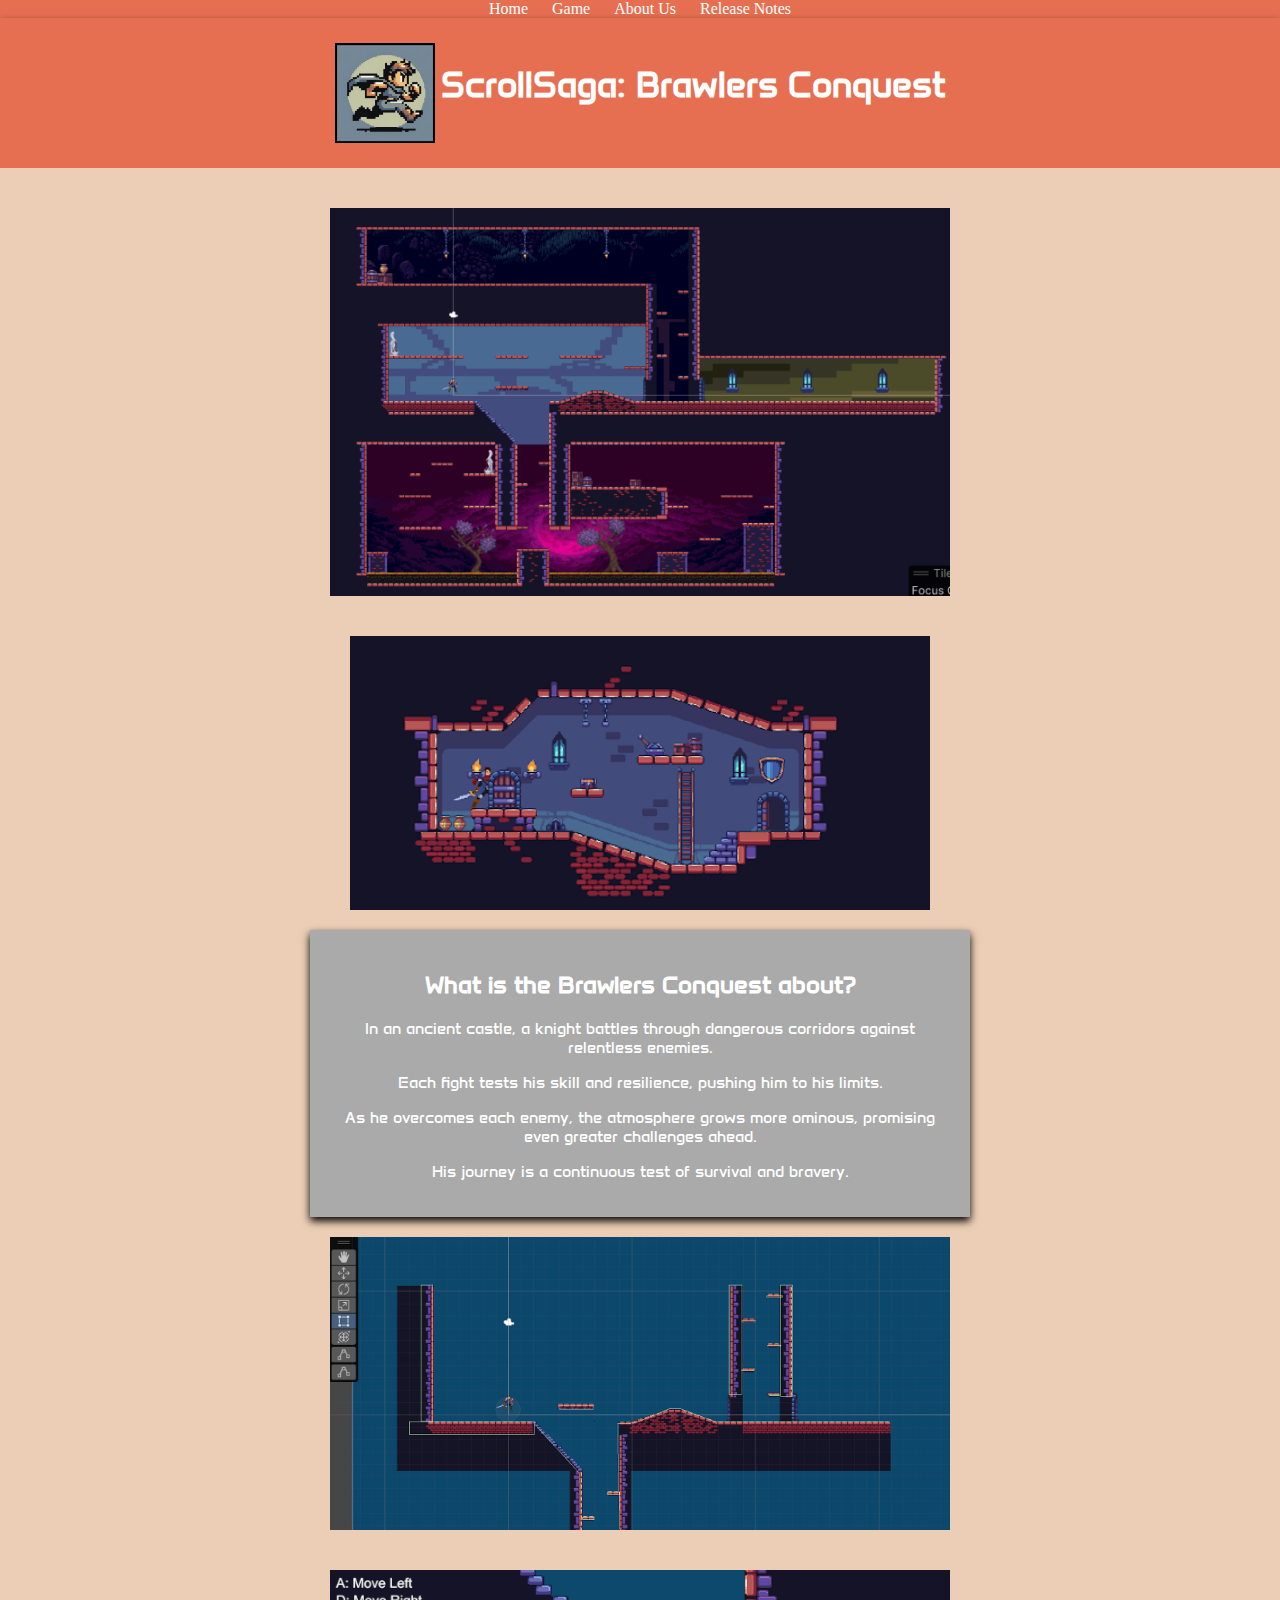
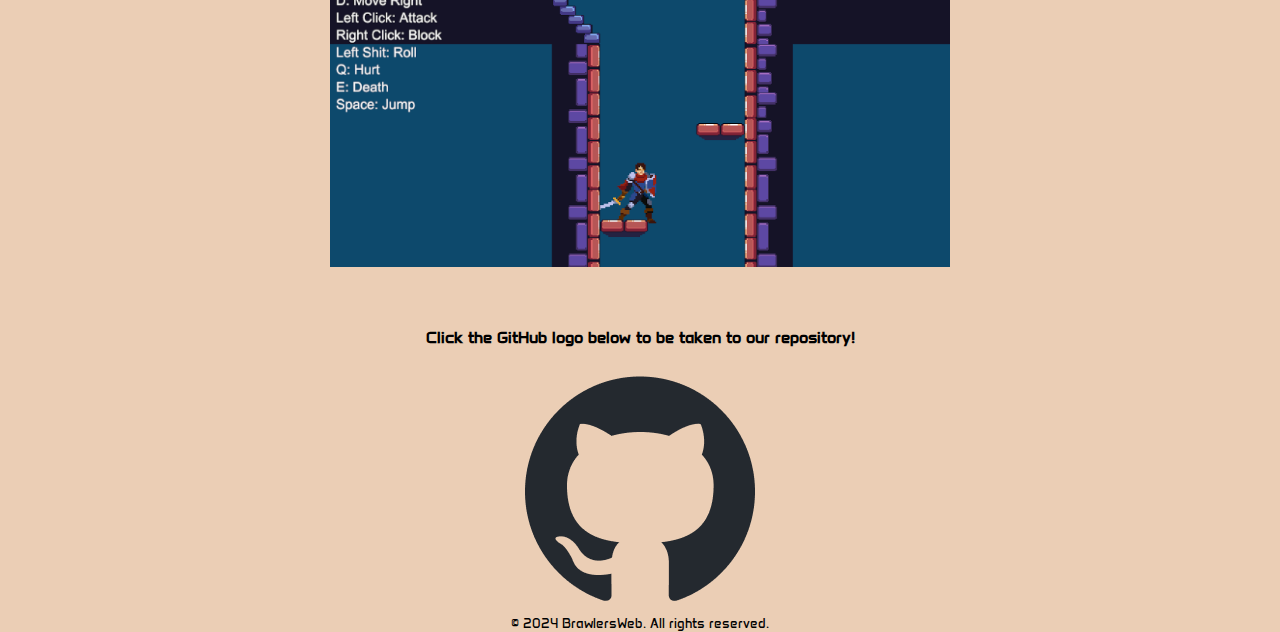
<file: docs/index.html>
<!DOCTYPE html>
<html lang="en">
<head>
    <meta charset="UTF-8">
    <meta name="viewport" content="width=device-width, initial-scale=1">
    <link href="https://fonts.googleapis.com/css2?family=Anta&display=swap" rel="stylesheet">
    <link rel="stylesheet" type="text/css" href="style/index.css"/>
    <title>Brawlers Conquest: Home</title>
    <nav>
        <ul>
            <li><a href="index.html">Home</a></li>
            <li><a href="pages/game.html">Game</a></li>
            <li><a href="pages/about.html">About Us</a></li>
            <li><a href="pages/ReleaseNotes.html">Release Notes</a></li>
        </ul>
    </nav>
</head>
<body>

    <header>
        <div class="icon">
            <img src="Images/PlayerIcon.png" alt="Brawler Icon">
            <span class="title">ScrollSaga: Brawlers Conquest</span>
        </div>
    </header>
    <main>
        <section class="content">
            <div class="snapshots">
                <img src="Images/Level1Map.png" alt="Level1 Map"> 
                <img src="Images/Level1.png" alt="Level1 Screenshot"> 
                <div class="text">
                    <h2>What is the Brawlers Conquest about?</h2>
                    <p>In an ancient castle, a knight battles through dangerous corridors against relentless enemies.</p>
                    <p>Each fight tests his skill and resilience, pushing him to his limits.</p>
                    <p>As he overcomes each enemy, the atmosphere grows more ominous, promising even greater challenges ahead.</p>
                    <p>His journey is a continuous test of survival and bravery.</p>
                </div>
                <img src="Images/Dev1.png" alt="Devmap 1"> 
                <img src="Images/Dev2.png" alt="Devmap 2"> 
            </div>
        </section>
    </main>
    <footer>
        <section class="links">
            <div class="reference">
                <h4>Click the GitHub logo below to be taken to our repository!</h4>
            </div>
            <div class="github-icon">
                <a href="https://github.com/ScrollSaga-Brawlers-Conquest/ScollSaga-Brawlers-Conquest" target="_blank">
                    <img src="Images/GithubIcon.png" alt="GitHub Icon">
                </a>
            </div>
        </section>
        <small>© 2024 BrawlersWeb. All rights reserved.</small>
    </footer>
</body>    
</html>
</file>
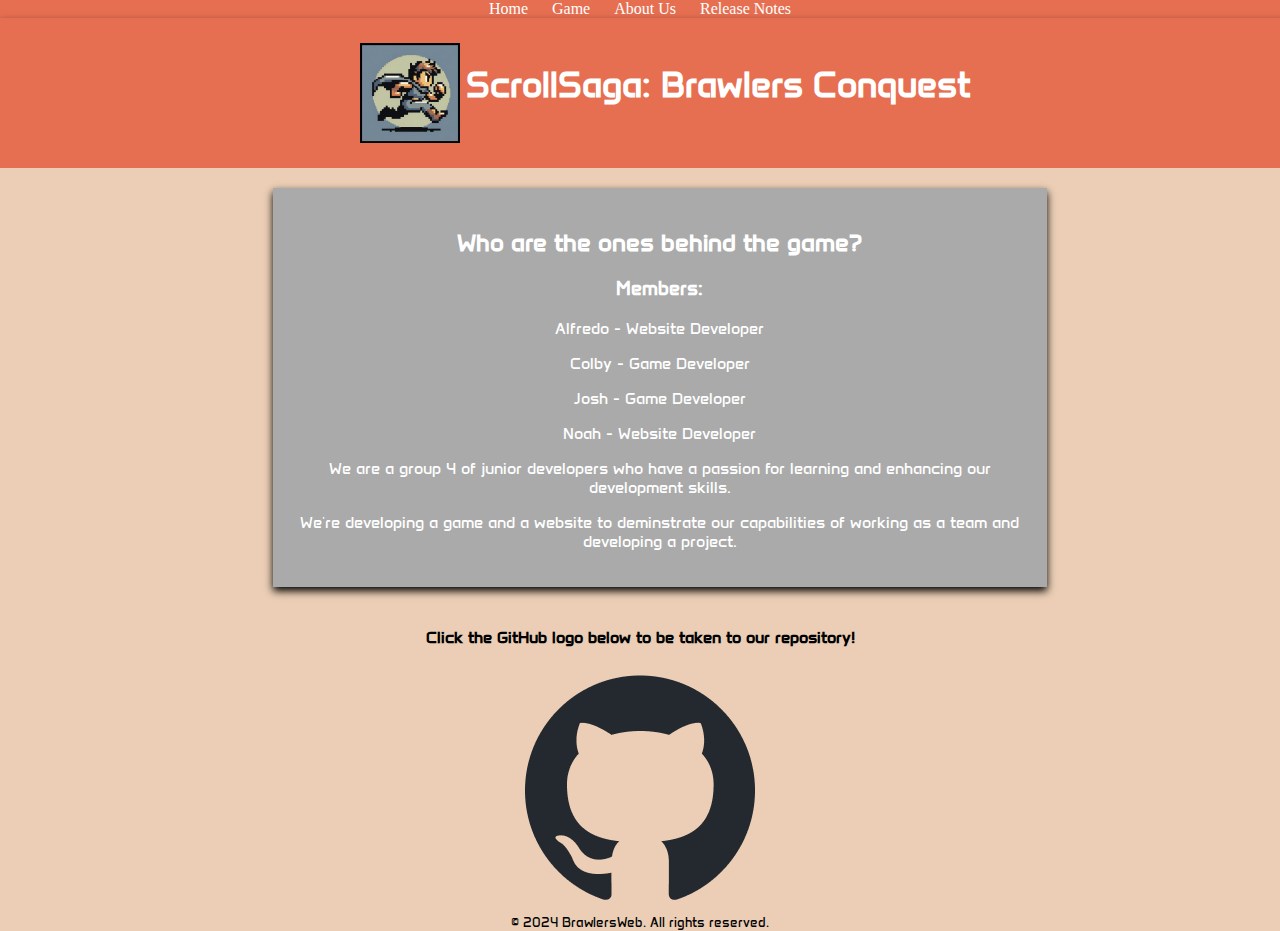
<file: docs/pages/about.html>
<!DOCTYPE html>
<html lang="en">
<head>
    <meta charset="UTF-8">
    <meta name="viewport" content="width=device-width, initial-scale=1">
    <link href="https://fonts.googleapis.com/css2?family=Anta&display=swap" rel="stylesheet">
    <link rel="stylesheet" type="text/css" href="../style/about.css"/>
    <title>Brawlers Conquest: About Us</title>
    <nav>
        <ul>
            <li><a href="../index.html">Home</a></li>
            <li><a href="../pages/game.html">Game</a></li>
            <li><a href="../pages/about.html">About Us</a></li>
            <li><a href="../pages/ReleaseNotes.html">Release Notes</a></li>
        </ul>
    </nav>
</head>
<body>

    <header>
        <div class="icon">
            <img src="../Images/PlayerIcon.png" alt="Brawler Icon">
            <span class="title">ScrollSaga: Brawlers Conquest</span>
        </div>
    </header>
    <main>
        <section class="content">
            <div class="text">
                <h2>Who are the ones behind the game?</h2>
                <h3>Members: </h3>
                <p>Alfredo - Website Developer</p>
                <p>Colby - Game Developer</p>
                <p>Josh - Game Developer</p>
                <p>Noah - Website Developer</p>
                <p>We are a group 4 of junior developers who have a passion for learning and enhancing our development skills.</p>
                <p>We're developing a game and a website to deminstrate our capabilities of working as a team and 
                    developing a project.</p>
            </div>   
        </section>
    </main>
    <footer>
        <section class="links">
            <div class="refrence">
                <h4>Click the GitHub logo below to be taken to our repository!</h4>
            </div>
            <div class="github-icon">
                <a href="https://github.com/ScrollSaga-Brawlers-Conquest/ScollSaga-Brawlers-Conquest" target="_blank">
                    <img src="../Images/GithubIcon.png" alt="GitHub Icon">
                </a>
            </div>
        </section>
        <small>© 2024 BrawlersWeb. All rights reserved.</small>
    </footer>
</body>    
</html>
</file>
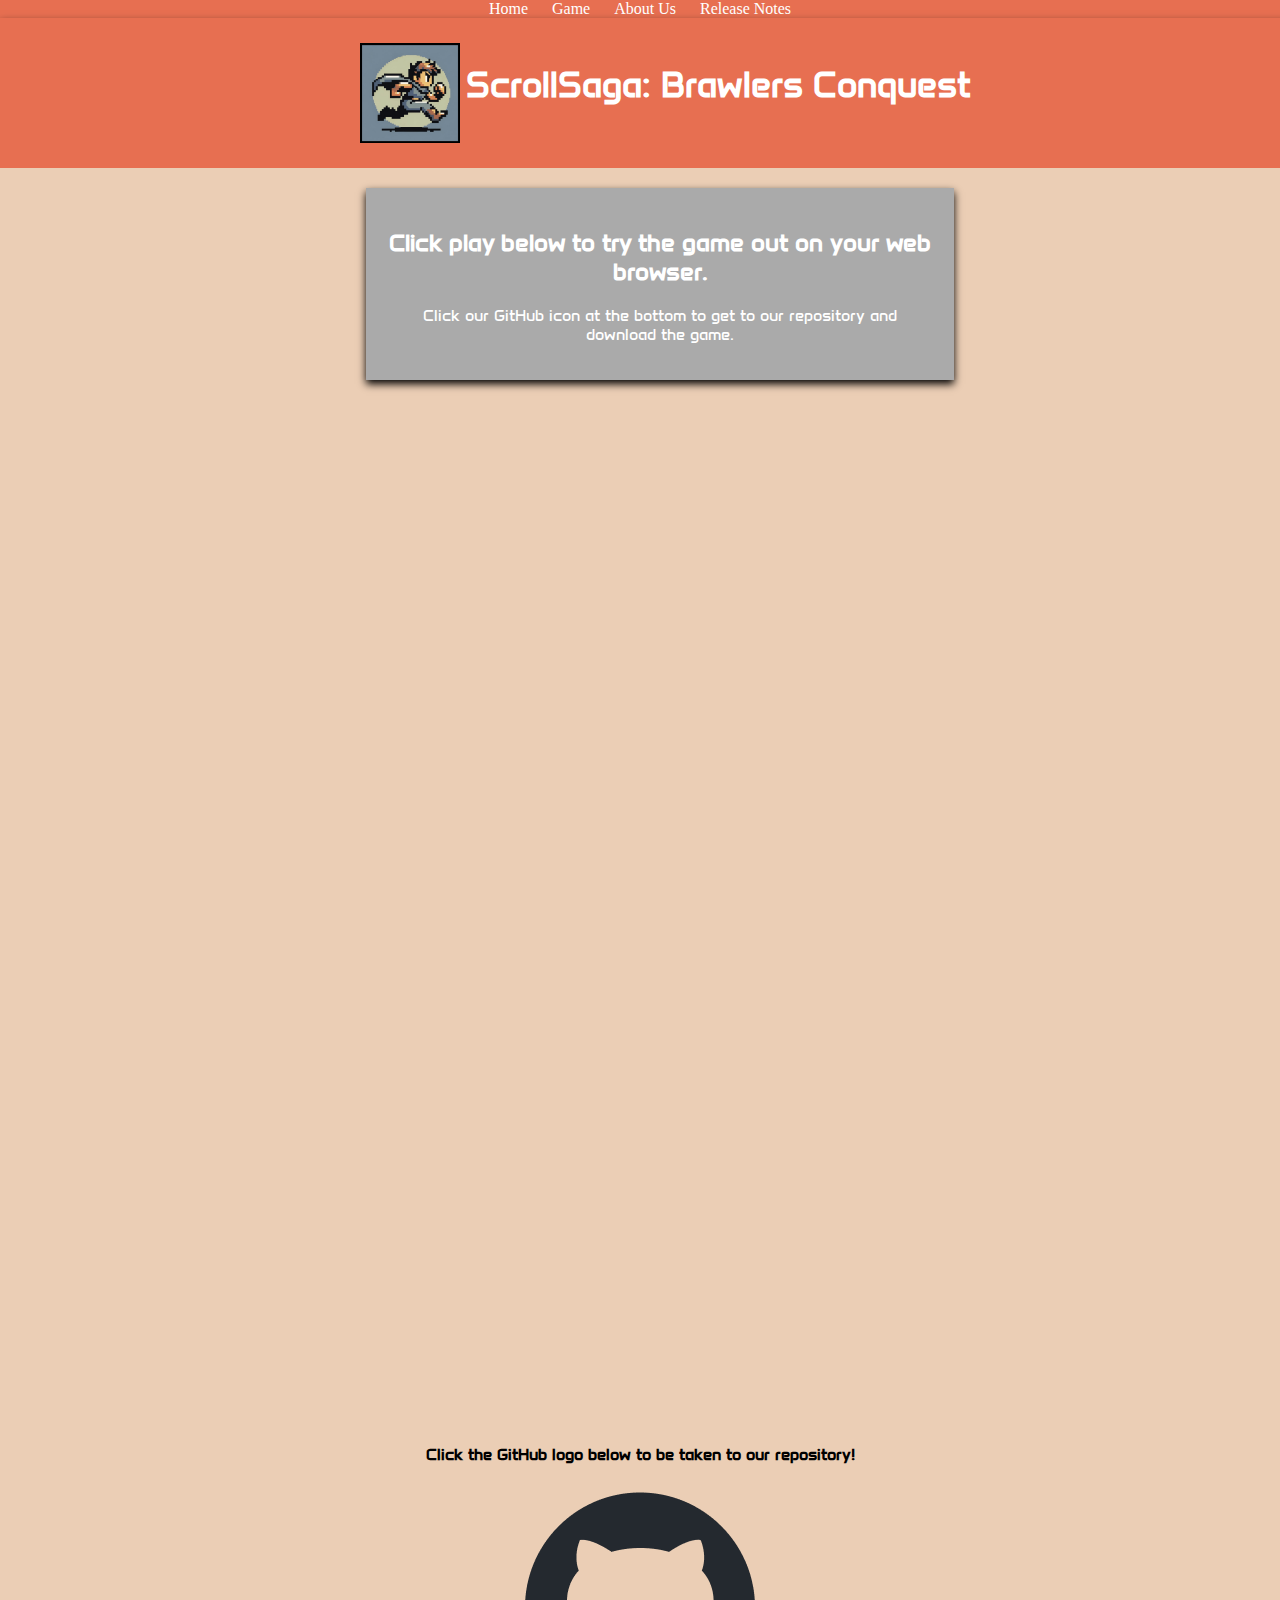
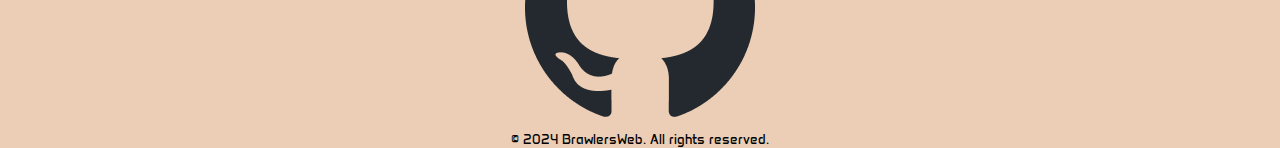
<file: docs/pages/game.html>
<!DOCTYPE html>
<html lang="en">
<head>

    <meta charset="UTF-8">
    <meta name="viewport" content="width=device-width, initial-scale=1">
    <link href="https://fonts.googleapis.com/css2?family=Anta&display=swap" rel="stylesheet">
    <link rel="stylesheet" type="text/css" href="../style/game.css"/>
    <title>Brawlers Conquest: Game</title>
    <nav>
        <ul>
            <li><a href="../index.html">Home</a></li>
            <li><a href="../pages/game.html">Game</a></li>
            <li><a href="../pages/about.html">About Us</a></li>
            <li><a href="../pages/ReleaseNotes.html">Release Notes</a></li>
        </ul>
    </nav>
</head> 
<body>

    <header>
        <div class="icon">
            <img src="../Images/PlayerIcon.png" alt="Brawler Icon">
            <span class="title">ScrollSaga: Brawlers Conquest</span>
        </div>
    </header>
    <main>
        <section class="content">
            <div class="text">
                <h2>Click play below to try the game out on your web browser.</h2>
                <p>Click our GitHub icon at the bottom to get to our repository and download the game.</p>
            </div>
        </section>
        <div class="Game">
            <iframe id='webgl_iframe' frameborder="0" allow="autoplay; fullscreen; vr" allowfullscreen="" allowvr=""
            mozallowfullscreen="true" src="https://play.unity.com/mg/other/webgl-builds-398080"  width="810"
            height="1000" onmousewheel="" webkitallowfullscreen="true"></iframe>
        </div>
    </main>
    <footer>
        <section class="links">
            <div class="refrence">
                <h4>Click the GitHub logo below to be taken to our repository!</h4>
            </div>
            <div class="github-icon">
                <a href="https://github.com/ScrollSaga-Brawlers-Conquest/ScollSaga-Brawlers-Conquest" target="_blank">
                    <img src="../Images/GithubIcon.png" alt="GitHub Icon">
                </a>
            </div>
        </section>
        <small>© 2024 BrawlersWeb. All rights reserved.</small>
    </footer>
</body>    
</html>
</file>
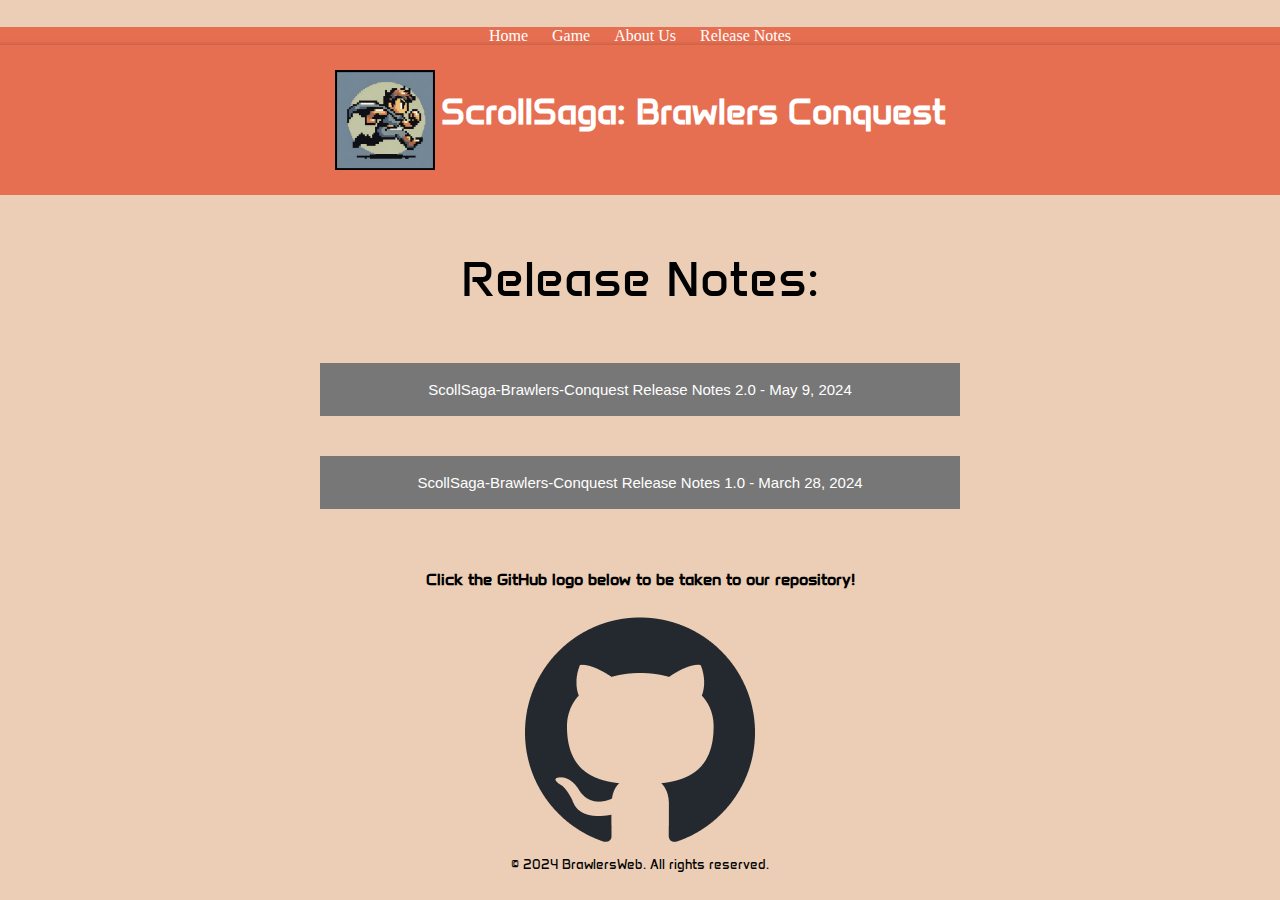
<file: docs/pages/ReleaseNotes.html>
<!DOCTYPE html>
<html lang="en">
<head>

    <meta charset="UTF-8">
    <meta name="viewport" content="width=device-width, initial-scale=1">
    <link href="https://fonts.googleapis.com/css2?family=Anta&display=swap" rel="stylesheet">
    <link rel="stylesheet" type="text/css" href="../style/updates.css"/>
    <title>Brawlers Conquest: Release Notes</title>
    <nav>
        <ul>
            <li><a href="../index.html">Home</a></li>
            <li><a href="../pages/game.html">Game</a></li>
            <li><a href="../pages/about.html">About Us</a></li>
            <li><a href="../pages/ReleaseNotes.html">Release Notes</a></li>
        </ul>
    </nav>
</head>
<body>
    <header>
        <div class="icon">
            <img src="../Images/PlayerIcon.png" alt="Brawler Icon">
            <span class="title">ScrollSaga: Brawlers Conquest</span>
        </div>
    </header>
    <main>
        <h1>
            Release Notes:
        </h1>
        <button type="button" class="collapsible">ScollSaga-Brawlers-Conquest Release Notes 2.0 - May 9, 2024</button>
        <div class="content">
            <div class="text">
                <h2>Release Notes: Version 2.0</h2>
                <p>Coming Soon</p>
                <h2>Known Issues:</h2>
                <p>We're working to deliver a flawless experience. If you encounter any issues, please share your feedback with us at feedback@brawlersconquest.com.</p>
            </div>
        </div>
        <button type="button" class="collapsible">ScollSaga-Brawlers-Conquest Release Notes 1.0 - March 28, 2024</button>
        <div class="content">
            <div class="text">
                <h2>Release Notes: Version 1.0</h2>
                <p>Welcome to the launch of "Brawler's Conquest"! Get ready for an adventure 
                    in a medieval world filled with action. Here's what you might expect in this release:</p>
                <h2>Intro:</h2>
                <p>Embark on an epic journey through the medieval world of "Brawler's Conquest." 
                    Where you control a hero that is on an important quest.</p>
                <h2>Feature Highlights:</h2>
                <p>Exciting Gameplay: Learn the mechanics of our Hero, which lets you fight and 
                    explore areas of the level.</p>
                <p>Exploration: Explore a detailed level packed with secrets, and treasures.</p>
                <h2>Requirements:</h2>
                <p>Simply follow the link bellow to play a quick demo of our 
                    game. This game is made using the Unity game engine.</p>
                <p><a href="https://play.unity.com/mg/other/webgl-builds-398080" id="Link">Game Link</a></p>
                <h2>Configuration:</h2>
                <p>Setting up "Brawler's Conquest" is easy! Click the link to be guided to a demo of what we've created so far.</p>
                <h2>Product Roadmap:</h2>
                <p>Stay tuned for future updates! Expect completed layouts, enemies, and what rewards might be added to help our Hero.</p>
                <h2>Known Issues:</h2>
                <p>We're working to deliver a flawless experience. If you encounter any issues, 
                    please share your feedback with us at feedback@brawlersconquest.com.</p>
            </div>
        </div>
        <script>
            var coll = document.getElementsByClassName("collapsible");
            var i;
            
            for (i = 0; i < coll.length; i++) {
              coll[i].addEventListener("click", function() {
                this.classList.toggle("active");
                var content = this.nextElementSibling;
                if (content.style.display === "block") {
                  content.style.display = "none";
                } else {
                  content.style.display = "block";
                }
              });
            }
        </script>
    </main>
    <footer>
        <section class="links">
            <div class="refrence">
                <h4>Click the GitHub logo below to be taken to our repository!</h4>
            </div>
            <div class="github-icon">
                <a href="https://github.com/ScrollSaga-Brawlers-Conquest/ScollSaga-Brawlers-Conquest" target="_blank">
                    <img src="../Images/GithubIcon.png" alt="GitHub Icon">
                </a>
            </div>
        </section>
        <small>© 2024 BrawlersWeb. All rights reserved.</small>
    </footer>
</body>    
</html>
</file>
<file: docs/style/index.css>
:root {
    --primary-orange: #E76F51;
    --accent-dark: #F4A261;
    --text-white: #ffffff;
    --text-dark: #333333;
    --background-peach: #ebceb5;
}

body {
    background-color: var(--background-peach);
    min-height: 100vh;
    margin: 0; 
    padding: 0; 
}

header {
    background-color: var(--primary-orange);
    color: var(--text-white);
    padding: 25px;
    box-shadow: 0 4px 8px rgba(0, 0, 0, .7);
    text-align: center;
    font-family: "Anta", sans-serif;
}

header .icon img {
    height: 100px;
    vertical-align: middle;
}

header .title {
    font-size: 35px;
    font-weight: bold;
    display: inline-block;
    margin-left: 1px;
    font-family: "Anta", sans-serif;
}

nav {
    background-color: var(--primary-orange);
    text-align: center;
    width: 100%;
    padding: 0; 
}

nav ul {
    list-style-type: none;
    margin: 0;
    padding: 0;
}

nav ul li {
    display: inline;
    margin: 0 10px;
}

nav ul li a {
    color: var(--text-white);
    text-decoration: none;
}

nav ul li a:hover {
    text-decoration: underline;
}


main {
    background-color: var(--background-peach);
    font-family: "Anta", sans-serif;
    color: var(--text-white);
    padding: 20px;
    display: flex;
    flex-wrap: wrap;
    justify-content: center;
}

.content {
    display: flex;
    flex-direction: column;
    align-items: center;
    text-align: center; 
}

.snapshots {
    display: flex;
    flex-wrap: wrap;
    justify-content: center;
}

.snapshots img {
    display: block;
    width: 100%;
    height: auto;
    padding: 20px;
}

.text {
    flex: 1 0 100%;
    background-color: rgb(170, 170, 170);
    box-shadow: 0 4px 8px rgba(0, 0, 0, 1);
    text-align: center;
    padding: 20px;
    margin-top: 20px;
}

.links {
    text-align: center;
    margin-top: 20px;
}

footer {
    font-family: "Anta", sans-serif;
    text-align: center;
    width: 100%;
}

@media (min-width: 600px) {
    .snapshots {
        width: 50%;
    }

    .text {
        width: 50%; 
        margin-top: 0; 
    }
}
</file>
<file: docs/style/about.css>
:root {
    --primary-orange: #E76F51;
    --accent-dark: #F4A261;
    --text-white: #ffffff;
    --text-dark: #333333;
    --background-peach: #ebceb5;
}

body {
    background-color: var(--background-peach);
    min-height: 100vh;
    margin: 0;
    padding: 0;
    display: flex;
    flex-direction: column;
}

header {
    background-color: var(--primary-orange);
    color: var(--text-white);
    padding: 25px;
    box-shadow: 0 4px 8px rgba(0, 0, 0, .7);
    text-align: center;
    font-family: "Anta", sans-serif;
    width: 100%;
}

header .icon img {
    height: 100px;
    vertical-align: middle;
}

header .title {
    font-size: 35px;
    font-weight: bold;
    display: inline-block;
    margin-left: 1px;
    font-family: "Anta", sans-serif;
}

nav {
    background-color: var(--primary-orange);
    text-align: center;
    width: 100%;
    padding: 0;
}

nav ul {
    list-style-type: none;
    margin: 0;
    padding: 0;
}

nav ul li {
    display: inline;
    margin: 0 10px;
}

nav ul li a {
    color: var(--text-white);
    text-decoration: none;
}

nav ul li a:hover {
    text-decoration: underline;
}

main {
    background-color: var(--background-peach);
    font-family: "Anta", sans-serif;
    color: var(--text-white);
    padding: 20px;
    display: flex;
    flex-direction: column;
    justify-content: center;
    align-items: center;
    width: 100%;
    padding-top: 20px; 
    padding-bottom: 20px;
}

.text {
    background-color: rgb(170, 170, 170);
    box-shadow: 0 4px 8px rgba(0, 0, 0, 1);
    text-align: center;
    padding: 20px;
    width: 80%;
    margin: 0 auto; 
}

.links {
    text-align: center;
    margin-top: 20px;
}

footer {
    font-family: "Anta", sans-serif;
    text-align: center;
    width: 100%;
}
</file>
<file: docs/style/game.css>
:root {
    --primary-orange: #E76F51;
    --accent-dark: #F4A261;
    --text-white: #ffffff;
    --text-dark: #333333;
    --background-peach: #ebceb5;
}

body {
    background-color: var(--background-peach);
    min-height: 100vh;
    margin: 0;
    padding: 0;
    display: flex;
    flex-direction: column;
}

header {
    background-color: var(--primary-orange);
    color: var(--text-white);
    padding: 25px;
    box-shadow: 0 4px 8px rgba(0, 0, 0, .7);
    text-align: center;
    font-family: "Anta", sans-serif;
    width: 100%;
}

header .icon img {
    height: 100px;
    vertical-align: middle;
}

header .title {
    font-size: 35px;
    font-weight: bold;
    display: inline-block;
    margin-left: 1px;
    font-family: "Anta", sans-serif;
}

nav {
    background-color: var(--primary-orange);
    text-align: center;
    width: 100%;
    padding: 0;
}

nav ul {
    list-style-type: none;
    margin: 0;
    padding: 0;
}

nav ul li {
    display: inline;
    margin: 0 10px;
}

nav ul li a {
    color: var(--text-white);
    text-decoration: none;
}

nav ul li a:hover {
    text-decoration: underline;
}

main {
    background-color: var(--background-peach);
    font-family: "Anta", sans-serif;
    color: var(--text-white);
    padding: 20px;
    width: 100%;
    display: flex;
    flex-direction: column;
    justify-content: center;
    align-items: center;
}

.content {
    padding-bottom: 20px;
}

.text {
    background-color: rgb(170, 170, 170);
    box-shadow: 0 4px 8px rgba(0, 0, 0, 1);
    text-align: center;
    padding: 20px;
    width: 80%;
    margin: 0 auto;
}

.links {
    text-align: center;
    margin-top: 20px;
}

footer {
    font-family: "Anta", sans-serif;
    text-align: center;
    width: 100%;
}
</file>
<file: docs/style/updates.css>
:root {
    --primary-orange: #E76F51;
    --accent-dark: #F4A261;
    --text-white: #ffffff;
    --text-dark: #333333;
    --background-peach: #ebceb5;
}

body {
    background-color: var(--background-peach);
    min-height: 100vh;
    margin: 0;
    padding: 0;
    display: flex;
    flex-direction: column;
    justify-content: center;
    align-items: center;
}

header {
    background-color: var(--primary-orange);
    color: var(--text-white);
    padding: 25px;
    box-shadow: 0 4px 8px rgba(0, 0, 0, .7);
    text-align: center;
    font-family: "Anta", sans-serif;
    width: 100%;
}

header .icon img {
    height: 100px;
    vertical-align: middle;
}

header .title {
    font-size: 35px;
    font-weight: bold;
    display: inline-block;
    margin-left: 1px;
    font-family: "Anta", sans-serif;
}

nav {
    background-color: var(--primary-orange);
    text-align: center;
    width: 100%;
    padding: 0;
}

nav ul {
    list-style-type: none;
    margin: 0;
    padding: 0;
}

nav ul li {
    display: inline;
    margin: 0 10px;
}

nav ul li a {
    color: var(--text-white);
    text-decoration: none;
}

nav ul li a:hover {
    text-decoration: underline;
}

main {
    background-color: var(--background-peach);
    font-family: "Anta", sans-serif;
    color: var(--text-white);
    padding: 20px;
    display: flex;
    flex-direction: column;
    justify-content: center;
    align-items: center;
    width: 100%;
    padding-top: 20px; 
    padding-bottom: 20px;
    text-align: center;
}

h1 {
    font-weight: 100;
    font-size: 50px;
    color: rgb(0, 0, 0);
}
.collapsible {
    background-color: #777;
    color: white;
    cursor: pointer;
    padding: 18px;
    width: 50%; 
    display: flex;
    justify-content: center;
    border: none;
    text-align: left;
    outline: none;
    font-size: 15px;
    margin-bottom: 20px;
    margin-top: 20px;
}
  
  .active, .collapsible:hover {
    background-color: #555;
  }


.content {
    padding: 0 18px;
    display: none;
    overflow: hidden;
    background-color: #ebceb5;
  }

.text {
    background-color: rgb(170, 170, 170);
    box-shadow: 0 4px 8px rgba(0, 0, 0, 1);
    text-align: center;
    padding: 20px;
    width: 80%;
    margin: 0 auto; 
}


.links {
    text-align: center;
    margin-top: 20px;
}

footer {
    font-family: "Anta", sans-serif;
    text-align: center;
    width: 100%;
}
</file>
